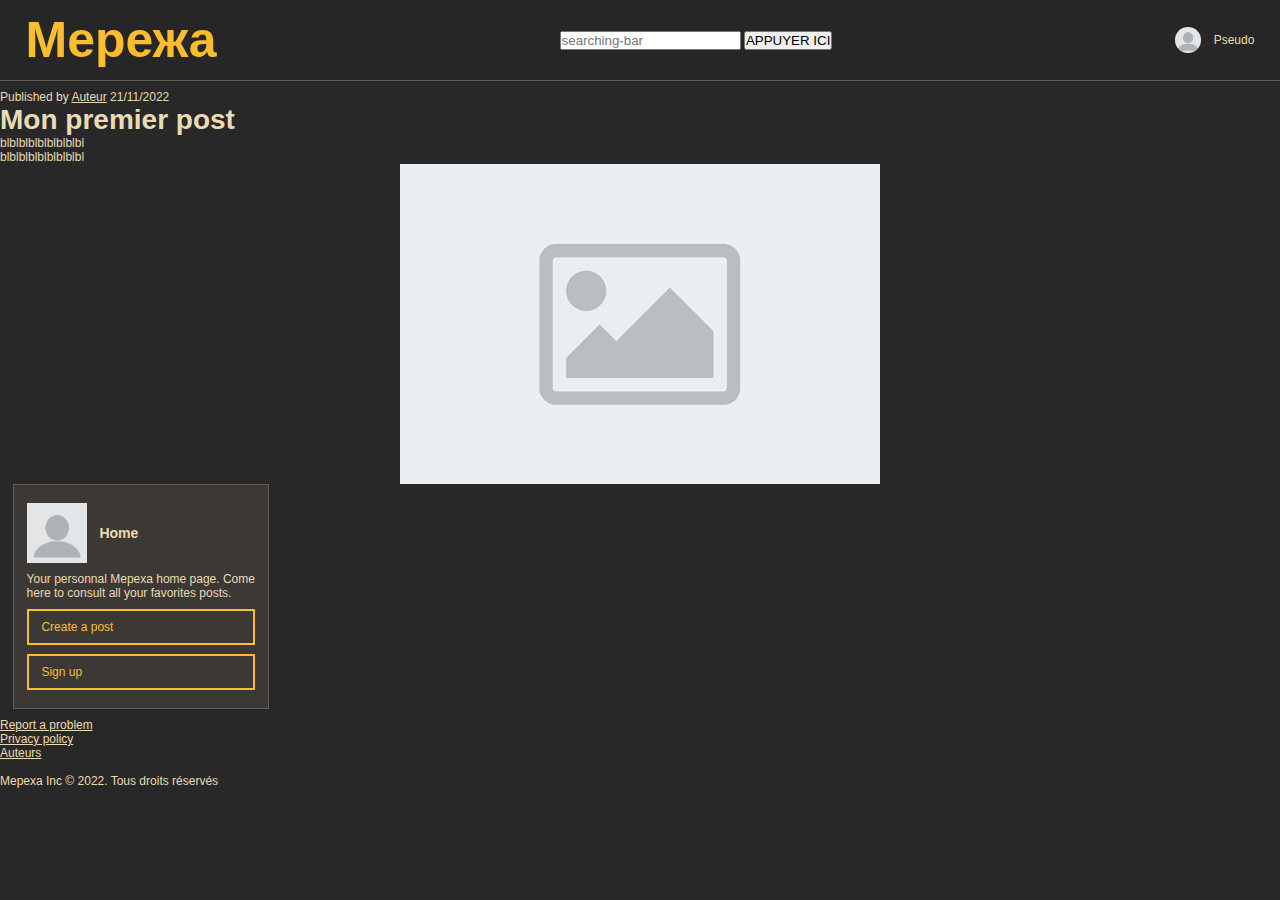
<file: Application/test/index.html>
<!doctype html>
<html lang="en">
<head>
    <meta charset="UTF-8">
    <meta name="viewport"
          content="width=device-width, user-scalable=no, initial-scale=1.0, maximum-scale=1.0, minimum-scale=1.0">
    <meta http-equiv="X-UA-Compatible" content="ie=edge">
    <link rel="stylesheet" href="../style/main.css">
    <title>Document</title>
</head>

<body>

    <div id="header">
        <h1>Мережа</h1>
        <div id="search">
            <input type="text" placeholder="searching-bar">
            <button>APPUYER ICI</button>
        </div>
        <div id="connexion-zone">
            <img id="profile_picture" src="../style/image/default.png" alt="connexion">
            <p>Pseudo</p>
        </div>
    </div>

<div id="post">
    <div class="feed">
        <div class="post">
            <ul>
                <li class="post_upper" onclick="href=''">
                    <p>Published by <a href="/">Auteur</a> 21/11/2022 </p>
                </li>
                <li class="post_title" onclick="href=''">
                    <h2>Mon premier post</h2>
                </li>
                <li class="post_content" onclick="href=''">
                    <p>blblblblblblblblbl</p>
                    <p>blblblblblblblblbl</p>
                </li>

                <li class="post_content" style="display: flex; justify-content: center;" onclick="location.href=''">
                    <img class="post_image" src="../style/image/default_image_post.png" alt="post content">
                </li>
            </ul>
        </div>
    </div>

    <div id="side_bar">
        <div id="main_menu" class="menu">
            <div class="box">
                <ul>
                    <li>
                        <img src="../style/image/default.png" alt="mepexa logo">
                        <h3>Home</h3>
                    </li>
                    <li>
                        <p>Your personnal Mepexa home page. Come here to consult all your favorites posts.</p>
                    </li>
                    <li>
                        <div id="create_post_bt" class="button highlight_bt" onclick="location.href='/new/post'">
                            <p>Create a post</p>
                        </div>
                    </li>
                    <li>
                        <div id="signup" class="button highlight_bt" onclick="location.href='/signup'">
                            <p>Sign up</p>
                        </div>
                    </li>
                </ul>
            </div>
        </div>

        <div id="second-menu">
            <ul>
                <li><a href="">Report a problem</a></li>
                <li><a href="">Privacy policy</a></li>
                <li><a href="">Auteurs</a></li>
                <br>
                <li><p id="Mepexa">Mepexa Inc © 2022. Tous droits réservés</p></li>
            </ul>
        </div>
    </div>


</div>
</body>
</html>
</file>
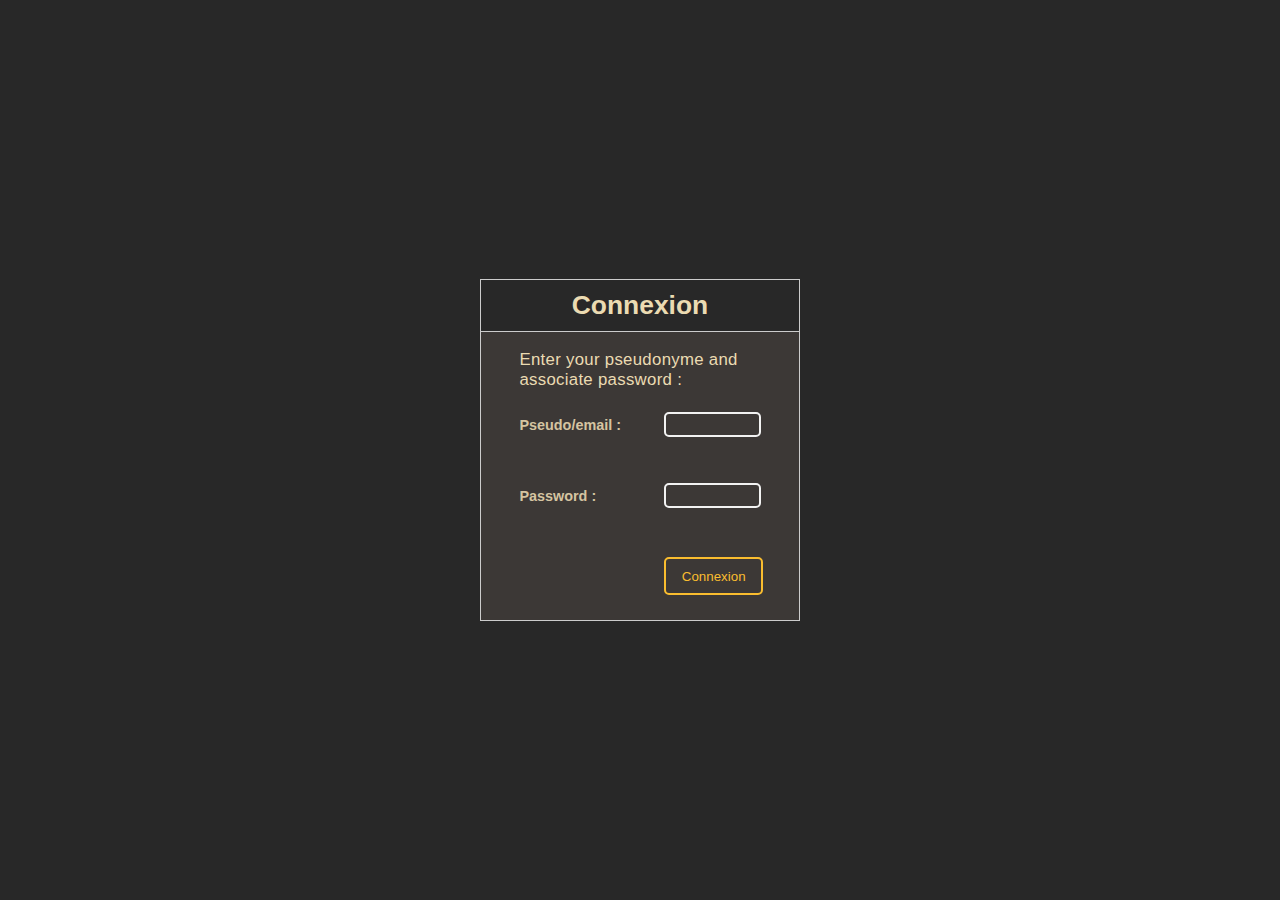
<file: Application/test/connexion.html>
<!DOCTYPE html>
<html lang="en">
<head>
    <meta charset="UTF-8">
    <title>Connexion</title>
    <link rel="stylesheet" href="../style/main.css">
    <link rel="stylesheet" href="../style/connexion.css">
</head>
<body>

    <div class="popup">
        <div class="popup-content">
            <div class="popup-header">
                <h2>Connexion</h2>
            </div>
            <div class="popup-body">
                <p>Enter your pseudonyme and associate password :</p>
                <form id="form" action="connexion.php" method="post">
                    <div class="form_username">
                        <label for="username">Pseudo/email :</label>
                        <input type="text" name="username" id="username" >
                    </div>
                    <div class="form_password">
                        <label for="password">Password : </label>
                        <input type="password" name="password" id="password" >
                    </div>
                    <input id="submit" type="submit" value="Connexion">
                </form>
            </div>
        </div>
    </div>

    
</body>
</html>
</file>
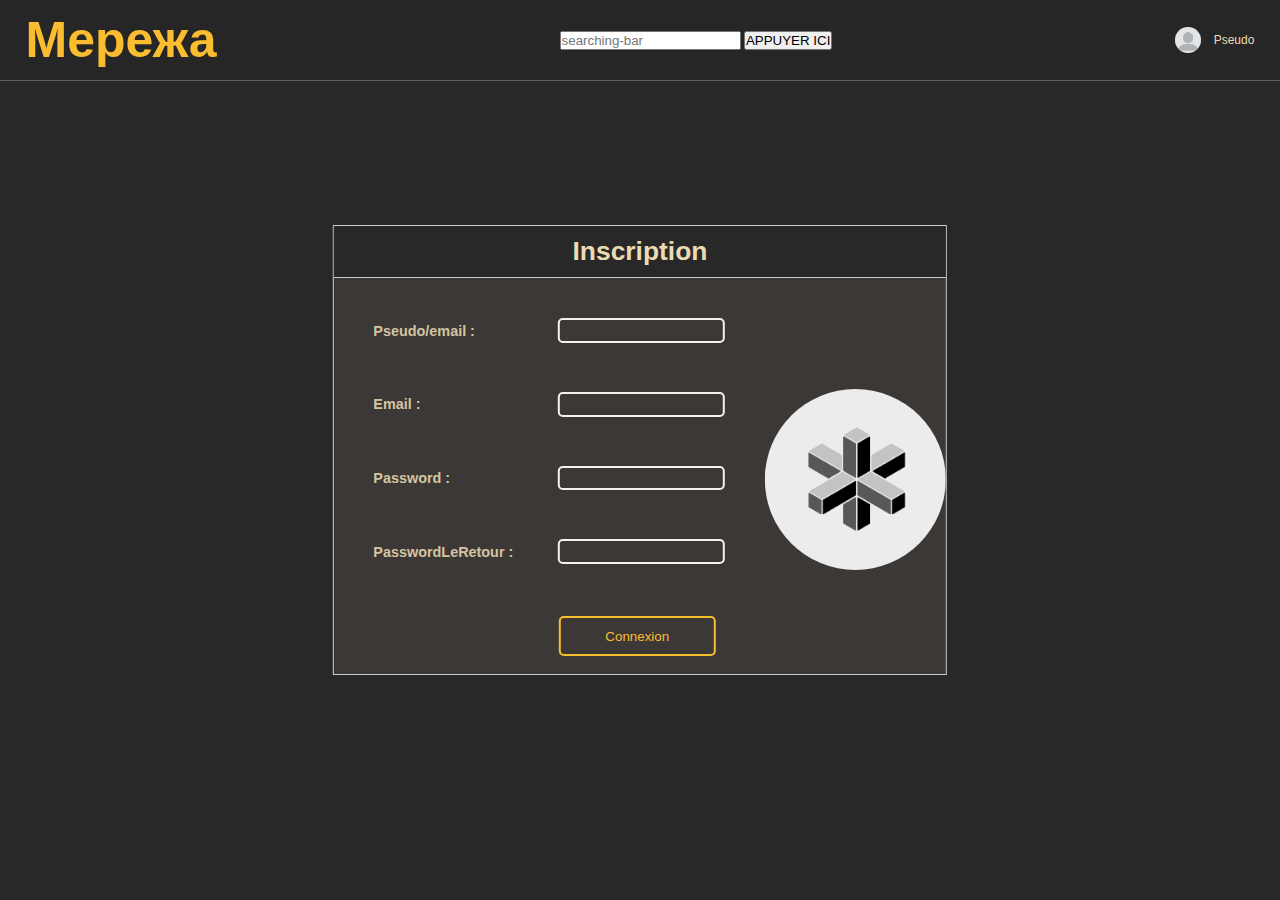
<file: Application/test/inscription.html>
<!DOCTYPE html>
<html lang="en">
<head>
  <meta charset="UTF-8">
  <title>Inscription</title>
  <link rel="stylesheet" href="../style/main.css">
  <link rel="stylesheet" href="../style/inscription.css">
</head>
<body>
<div id="header">
  <h1>Мережа</h1>
  <div id="search">
    <div id="search_results">
      <div class="post search_result" onclick="location.href=''">
        <input type="text" placeholder="searching-bar">
        <button>APPUYER ICI</button>
      </div>
    </div>
  </div>
  <div id="connexion-zone">
    <img id="profile_picture" src="../style/image/default.png" alt="connexion">
    <p>Pseudo</p>
  </div>
</div>

  <div class="popup">
      <div class="popup-header">
        <h2>Inscription</h2>
      </div>
    <div class="popup-content">
      <div class="popup-body">
        <form id="form" action="connexion.php" method="post">
          <div class="form_username">
            <label for="username">Pseudo/email :</label>
            <input type="text" name="username" id="username" >
          </div>
          <div class="form_email">
            <label for="password">Email : </label>
            <input type="text" name="email" id="email" >
          </div>
          <div class="form_password">
            <label for="password">Password : </label>
            <input type="password" name="password" id="password" >
          </div>
          <div class="form_passwordleretour">
            <label for="password">PasswordLeRetour : </label>
            <input type="password" name="passwordback" id="passwordback" >
          </div>
          <input id="submit" type="submit" value="Connexion">
        </form>
      </div>
      <div id="divsub">
      <img id="imgsub" src="../style/image/v2.PNG">
      </div>
    </div>
</div>
</body>
</html>
</file>
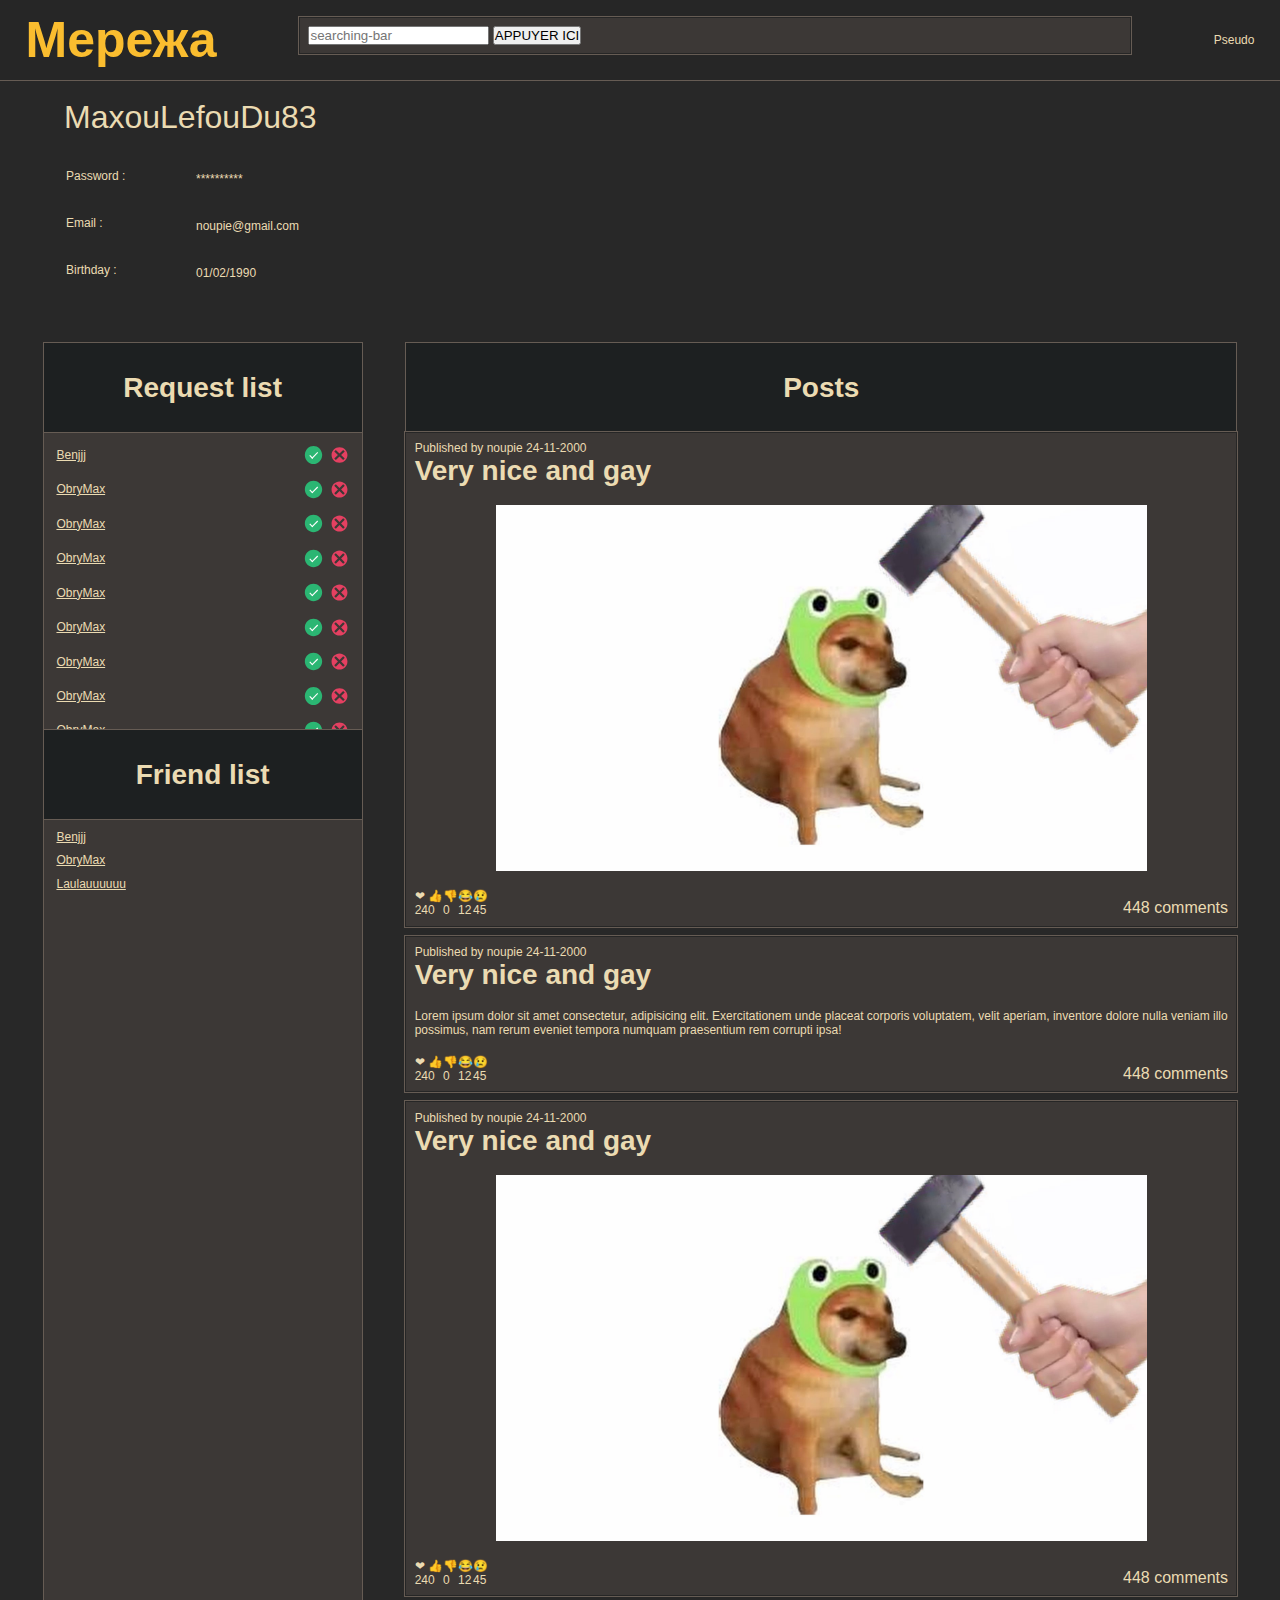
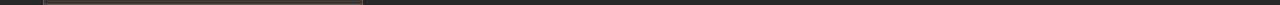
<file: Application/test/profil_page.html>
<!DOCTYPE html>
<html lang="en">
<head>
    <meta charset="UTF-8">
    <title>Title</title>
    <link rel="stylesheet" href="../style/main.css">
    <link rel="stylesheet" href="../style/post.css">
    <link rel="stylesheet" href="../style/profil_page.css">
</head>
<body>

<div id="header">
    <h1>Мережа</h1>
    <div id="search">
        <div id="search_results">
            <div class="post search_result" onclick="location.href=''">
                <input type="text" placeholder="searching-bar">
                <button>APPUYER ICI</button>
            </div>


        </div>

    </div>
    <div id="connexion-zone">
        <p>Pseudo</p>
    </div>
</div>


<div id="body">
    <div id="info_account">
        <p id="pseudo">MaxouLefouDu83</p>
        <table>
            <tr>
                <td>Password :</td>
                <td>
                    **********
                </td>
            </tr>
            <tr>
                <td>Email :</td>
                <td>noupie@gmail.com</td>
            </tr>
            <tr>
                <td>Birthday :</td>
                <td>01/02/1990</td>
            </tr>
        </table>
    </div>

    <div>
        <div id="friends_menu">
            <h2 class="title">
                Request list
            </h2>

            <ul id="request_list">
                <li>
                    <a href="">Benjjj</a>
                    <div>
                        <img src="../image/accept.svg" alt="accept" onclick="">
                        <img src="../image/refuse.svg" alt="refuse" onclick="">
                    </div>
                </li>
                <li>
                    <a href="">ObryMax</a>
                    <div>
                        <img src="../image/accept.svg" alt="accept" onclick="">
                        <img src="../image/refuse.svg" alt="refuse" onclick="">
                    </div>
                </li>
                <li>
                    <a href="">ObryMax</a>
                    <div>
                        <img src="../image/accept.svg" alt="accept" onclick="">
                        <img src="../image/refuse.svg" alt="refuse" onclick="">
                    </div>
                </li>
                <li>
                    <a href="">ObryMax</a>
                    <div>
                        <img src="../image/accept.svg" alt="accept" onclick="">
                        <img src="../image/refuse.svg" alt="refuse" onclick="">
                    </div>
                </li>
                <li>
                    <a href="">ObryMax</a>
                    <div>
                        <img src="../image/accept.svg" alt="accept" onclick="">
                        <img src="../image/refuse.svg" alt="refuse" onclick="">
                    </div>
                </li>
                <li>
                    <a href="">ObryMax</a>
                    <div>
                        <img src="../image/accept.svg" alt="accept" onclick="">
                        <img src="../image/refuse.svg" alt="refuse" onclick="">
                    </div>
                </li>
                <li>
                    <a href="">ObryMax</a>
                    <div>
                        <img src="../image/accept.svg" alt="accept" onclick="">
                        <img src="../image/refuse.svg" alt="refuse" onclick="">
                    </div>
                </li>
                <li>
                    <a href="">ObryMax</a>
                    <div>
                        <img src="../image/accept.svg" alt="accept" onclick="">
                        <img src="../image/refuse.svg" alt="refuse" onclick="">
                    </div>
                </li>
                <li>
                    <a href="">ObryMax</a>
                    <div>
                        <img src="../image/accept.svg" alt="accept" onclick="">
                        <img src="../image/refuse.svg" alt="refuse" onclick="">
                    </div>
                </li>
                <li>
                    <a href="">ObryMax</a>
                    <div>
                        <img src="../image/accept.svg" alt="accept" onclick="">
                        <img src="../image/refuse.svg" alt="refuse" onclick="">
                    </div>
                </li>
                <li>
                    <a href="">Laulauuuuuu</a>
                    <div>

                        <p>pending ...</p>
                    </div>
                </li>
                <li>
                    <a href="">Laulauuuuuu</a>
                    <div>

                        <p>pending ...</p>
                    </div>
                </li>
                <li>
                    <a href="">Laulauuuuuu</a>
                    <div>

                        <p>pending ...</p>
                    </div>
                </li>
                <li>
                    <a href="">Laulauuuuuu</a>
                    <div>

                        <p>pending ...</p>
                    </div>
                </li>
                <li>
                    <a href="">Laulauuuuuu</a>
                    <div>

                        <p>pending ...</p>
                    </div>
                </li>
                <li>
                    <a href="">Laulauuuuuu</a>
                    <div>

                        <p>pending ...</p>
                    </div>
                </li>
                <li>
                    <a href="">Laulauuuuuu</a>
                    <div>

                        <p>pending ...</p>
                    </div>
                </li>
            </ul>

            <h2 class="title">
                Friend list
            </h2>

            <ul id="friend_list">
                <li>
                    <a href="">Benjjj</a>
                </li>
                <li>
                    <a href="">ObryMax</a>
                </li>
                <li>
                    <a href="">Laulauuuuuu</a>
                </li>
            </ul>
        </div>

        <div class="feed">
            <h2 class="title">
                Posts
            </h2>

            <div class="post">
                <ul>
                    <li class="post_upper" onclick="href=''">
                        <p>Published by <a href="/"> noupie </a> 24-11-2000 </p>
                    </li>
                    <li class="post_title" onclick="href=''">
                        <h2>Very nice and gay</h2>
                    </li>
                    
                    <li class="post_content" style="display: flex; justify-content: center;" onclick="location.href=''">
                        <img class="post_image" src="../image/post-media/e729e050e5dd2cb4664533925c19ca83-2674277075.jpg" alt="post content">
                    </li>
                    <li class="post_footer">
                        <ul class="post_reactions">
                            <li>
                                <p onclick="">&#10084</p>
                                <p>24</p>
                            </li>
                            <li>
                                <p onclick="">&#128077</p>
                                <p>0</p>
                            </li>
                            <li>
                                <p onclick="">&#128078</p>
                                <p>0</p>
                            </li>
                            <li>
                                <p onclick="">&#128514</p>
                                <p>12</p>
                            </li>
                            <li>
                                <p onclick="">&#128546</p>
                                <p>45</p>
                            </li>
                        </ul>
                        <a href="">
                            448 comments
                        </a>
                    </li>
                </ul>
            </div>

            <div class="post">
                <ul>
                    <li class="post_upper" onclick="href=''">
                        <p>Published by <a href="/"> noupie </a> 24-11-2000 </p>
                    </li>
                    <li class="post_title" onclick="href=''">
                        <h2>Very nice and gay</h2>
                    </li>
                    
                    <li class="post_content" onclick="href=''">
                        <p>Lorem ipsum dolor sit amet consectetur, adipisicing elit. Exercitationem unde placeat corporis voluptatem, velit aperiam, inventore dolore nulla veniam illo possimus, nam rerum eveniet tempora numquam praesentium rem corrupti ipsa!</p>
                    </li>
                    <li class="post_footer">
                        <ul class="post_reactions">
                            <li>
                                <p onclick="">&#10084</p>
                                <p>24</p>
                            </li>
                            <li>
                                <p onclick="">&#128077</p>
                                <p>0</p>
                            </li>
                            <li>
                                <p onclick="">&#128078</p>
                                <p>0</p>
                            </li>
                            <li>
                                <p onclick="">&#128514</p>
                                <p>12</p>
                            </li>
                            <li>
                                <p onclick="">&#128546</p>
                                <p>45</p>
                            </li>
                        </ul>
                        <a href="">
                            448 comments
                        </a>
                    </li>
                </ul>
            </div>

            <div class="post">
                <ul>
                    <li class="post_upper" onclick="href=''">
                        <p>Published by <a href="/"> noupie </a> 24-11-2000 </p>
                    </li>
                    <li class="post_title" onclick="href=''">
                        <h2>Very nice and gay</h2>
                    </li>
                    
                    <li class="post_content" style="display: flex; justify-content: center;" onclick="location.href=''">
                        <img class="post_image" src="../image/post-media/e729e050e5dd2cb4664533925c19ca83-2674277075.jpg" alt="post content">
                    </li>
                    <li class="post_footer">
                        <ul class="post_reactions">
                            <li>
                                <p onclick="">&#10084</p>
                                <p>24</p>
                            </li>
                            <li>
                                <p onclick="">&#128077</p>
                                <p>0</p>
                            </li>
                            <li>
                                <p onclick="">&#128078</p>
                                <p>0</p>
                            </li>
                            <li>
                                <p onclick="">&#128514</p>
                                <p>12</p>
                            </li>
                            <li>
                                <p onclick="">&#128546</p>
                                <p>45</p>
                            </li>
                        </ul>
                        <a href="">
                            448 comments
                        </a>
                    </li>
                </ul>
            </div>

        </div>
    </div>
</div>


</div>
</body>
</html>
</file>
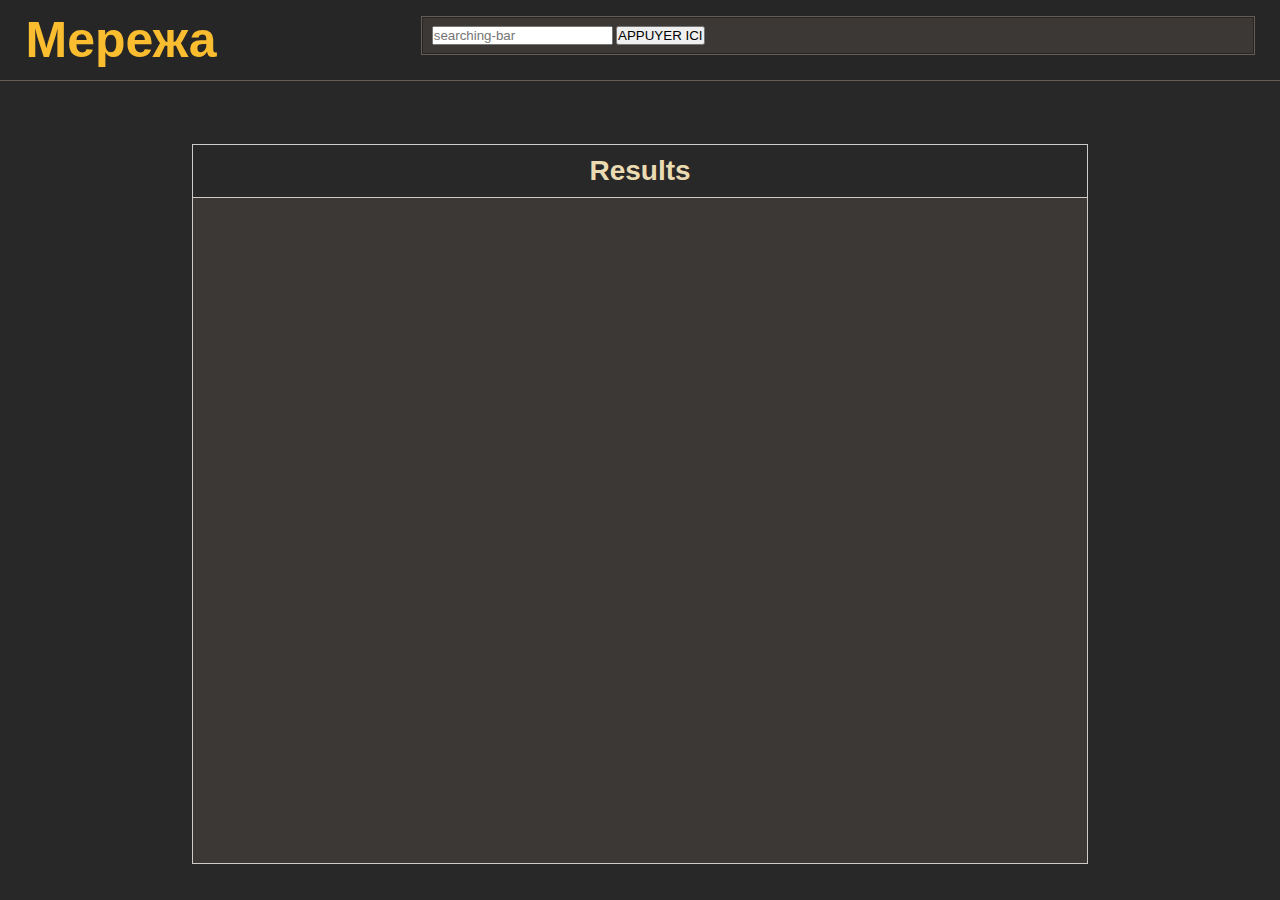
<file: Application/test/search.html>
<!DOCTYPE html>
<html lang="en">
<head>
  <meta charset="UTF-8">
  <title>Title</title>
  <link rel="stylesheet" href="../style/main.css">
  <link rel="stylesheet" href="../style/post.css">
  <link rel="stylesheet" href="../style/profil_page.css">
  <link rel="stylesheet" href="../style/searching_page.css">
</head>

<body>
  <div id="header">
    <h1>Мережа</h1>
    <div id="search">
      <div id="search_results">
        <div class="post search_result" onclick="location.href=''">
          <input type="text" placeholder="searching-bar">
          <button>APPUYER ICI</button>
        </div>
      </div>
    </div>
  </div>


  <div id="searching_zone">
    <div class="main_title_search">
      <h2>Results</h2>
    </div>

    <div class="search_result">

    </div>
  </div>

</body>
</html>
</file>
<file: Application/style/connexion.css>
.popup{
    position: absolute;
    top: 50%;
    left: 50%;
    transform: translate(-50%, -50%);
    width: 25%;
    height: 38%;
    background-color: #3c3836;
    z-index: 100;
    border: 1px solid #ccc;
}

.popup-content{
    display:flex;
    flex-direction: column;
    height:100%;


}

.popup-header {
    display: flex;
    text-align: center;
    justify-content: center;
    align-items: center;
    padding: 10px;
    border-bottom: 1px solid #ccc;
    background-color: #282828;

}

.popup-header h2 {
    display:flex;
    font-size: 2.2em;
    align-items: center;
    margin: 0;
}
.popup-body{
    display: flex;
    flex-direction: column;
    align-items: center;
    text-align: center;
    justify-content: space-evenly;
    height:100%;
    width:100%;
    padding-top:18px;
    padding-left: 25px;
    padding-right:25px;
}

.popup-body p{
    display:flex;
    font-size: 1.4em;
    text-align: start;
    align-items: start;
    letter-spacing: 0.3px;
    margin: 0;
    width:90%;
}

#password{
    border-radius:5px;
    width:40%;
    display: flex;
    justify-content: start;
    border: 2px solid #F2F2F2;
    background-color:#3c3836;
    height:130%;
    ;

}

#username{
    border-radius:5px;
    width:40%;
    display: flex;
    justify-content: start;
    border: 2px solid #F2F2F2;
    background-color:#3c3836;
    height:130%
}

#form{
    display:flex;
    flex-direction: column;
    align-items: center;
    justify-content: space-between;
    padding: 25px 0 25px 0;
    height:100%;
    width:100%;
}

.form_password{
    display:flex;
    flex-direction: row ;
    align-items: center;
    justify-content: space-between;
    width: 90%;
    color:#ebdbb2;
}

.form_username{
    display:flex;
    flex-direction: row ;
    align-items: center;
    justify-content: space-between;
    width: 90%;
    color:#ebdbb2;
}

label{
    font-size: 1.2em;
    color:#d5c4a1;
    font-weight: 800;
}

#submit{
    position: relative;
    left:27.5%;
    width: 37%;
    background-color: #3c3836;
    color: #FABD2F;
    border: 2px solid #FABD2F;
    border-radius: 5px;
    height:21%;
}
</file>
<file: Application/style/inscription.css>
.popup{
    position: absolute;
    top: 50%;
    left: 50%;
    transform: translate(-50%, -50%);
    width: 48vw;
    height: 50vh;
    background-color: #3c3836;
    z-index: 100;
    border: 1px solid #ccc;
}

.popup-content{
    display:flex;
    flex-direction: row;
    height:90%;
}

.popup-header {
    display: flex;
    text-align: center;
    justify-content: center;
    align-items: center;
    padding: 10px;
    border-bottom: 1px solid #ccc;
    background-color: #282828;

}

.popup-header h2 {
    display:flex;
    font-size: 2.2em;
    align-items: center;
    margin: 0;
}
.popup-body{
    display: flex;
    flex-direction: column;
    align-items: center;
    text-align: center;
    justify-content: space-evenly;
    height:100%;
    width:100%;
    padding-top:18px;
    padding-left: 20px;
    padding-right:20px;
}

#email{
    border-radius:5px;
    width:90%;
    display: flex;
    justify-content: start;
    border: 2px solid #F2F2F2;
    background-color:#3c3836;
    height:130%;
}

#password{
    border-radius:5px;
    width:90%;
    display: flex;
    justify-content: start;
    border: 2px solid #F2F2F2;
    background-color:#3c3836;
    height:130%;

}

#username{
    border-radius:5px;
    width:90%;
    display: flex;
    justify-content: start;
    border: 2px solid #F2F2F2;
    background-color:#3c3836;
    height:130%
}

#passwordback{
    border-radius:5px;
    width:90%;
    display: flex;
    justify-content: start;
    border: 2px solid #F2F2F2;
    background-color:#3c3836;
    height:130%;

}
#form{
    display:flex;
    flex-direction: column;
    align-items: center;
    justify-content: space-between;
    padding: 25px 0 25px 0;
    height:100%;
    width:100%;
}

.form_password{
    display:flex;
    flex-direction: row ;
    align-items: center;
    text-align: start;
    justify-content: space-between;
    width: 90%;
    color:#ebdbb2;
}

.form_username{
    display:flex;
    flex-direction: row ;
    align-items: center;
    text-align: start;
    justify-content: space-between;
    width: 90%;
    color:#ebdbb2;
}

.form_email{
    display:flex;
    flex-direction: row ;
    align-items: center;
    text-align: start;
    justify-content: space-evenly;
    width: 90%;
    color:#ebdbb2;
}

.form_passwordleretour{
    display:flex;
    flex-direction: row ;
    align-items: center;
    text-align: start;
    justify-content: space-between;
    width: 90%;
    color:#ebdbb2;
}




label{
    font-size: 1.2em;
    color:#d5c4a1;
    font-weight: 800;
    width: 100%;
}

#submit{
    position: relative;
    left:22.5%;
    width: 40%;
    background-color: #3c3836;
    color: #FABD2F;
    border: 2px solid #FABD2F;
    border-radius: 5px;
    height:12%;

}

#imgsub {
    height:45%;
    border-radius:999%;
}

#divsub{
    display:flex;
    align-items: center;
    justify-content: center;
    text-align: center;
    width: 40%;
}
</file>
<file: Application/style/post.css>
.post {
    height: fit-content;
    border: 1px solid #262626;
    width: 65vw;
    padding: 1%;
    margin-bottom: 1vh;
    transition: .2s ease;
    background-color: #3c3836;
    outline: 1px solid #665C54;
}



.post:hover:not(.infos, .post_page, .pinned_post) {
    outline: 2px solid #665C54;
    cursor: pointer;
}

.post ul {
    list-style-type: none;
}

.post_icon {
    height: 32px;
}

.post a {
    text-decoration: none;
}

.post a:hover {
    text-decoration: underline;
}

/*---------------------------*/

/*----------TOP----------*/

.post_upper {
    display: flex;
    align-items: center;
}

.post_upper > * {
    margin-right: 0.75%;
}

.post_upper img {
    border-radius: 50%;
    margin-right: 1%;
    height: 32px;
}

.post_upper > a {
    display: contents;
}

.post_upper a:hover {
    text-decoration: underline;
}

.post_upper > a p:hover {
    text-decoration: underline;
}

/* <<<<<<< HEAD
>>>>>>>  */

/*-----------------------*/

/*----------MID----------*/

.post_content {
    margin: 2vh 0;
}

.post_content > img {
    width : 80%;
}

/*-----------------------*/

/*----------BOT----------*/

.post_footer {
    display: flex;
    align-items: flex-end;
    justify-content: space-between;
    margin-top: 1vh;
}

.post_footer > .post_reactions {
    display: flex;
}

.post_footer > .post_reactions > form {
    display: flex;
    flex-direction: column;
    align-items: center;
    justify-content: center;
    margin-right: 0.5vw;
}

.post_footer > .post_reactions > form > *, .post_footer > a{
    font-size: 16px;
    margin-top: 0.5vh;
    transition: 0.5 ease;
}

.post_footer > .post_reactions > form >*:first-child:hover{
    outline: 1px solid #665c54
}

.reaction_image {
    cursor: pointer;
}
</file>
<file: Application/style/profil_page.css>
#side_bar {
    display: none;  /* best fckng code line */
}

#body {
    display: block;
}

#body > div{
    display: flex;
    justify-content: space-evenly;   
}

#info_account {
    display: flex;
    flex-direction: column;
    justify-content: space-between;
    align-items: flex-start;
    width: 100%;
    padding: 0 5vw;
    margin-bottom: 5vh;
}

#info_account #pseudo {
    font-size: 32px;
    margin-bottom: 2vh;
}

#info_account td:first-child {
    padding-right: 2vw;
    padding-bottom: 0.5vh;
}

#friends_menu {
    border: 1px solid #665c54;
    width: 25vw;
    
    background-color: #3c3836;
} 

#friends_menu > *:not(:last-child) {
    border-bottom: 1px solid #665c54;
} 

.title {
    width: 100%;
    height: 10vh;
    display: flex;
    justify-content: center;
    align-items: center;
    background-color: #1d2021;
}

.feed .title {
    border-right: 1px solid #665c54;
    border-left: 1px solid #665c54;
    border-top: 1px solid #665c54;
}

#friends_menu > ul {
    width: 100%;
    height: 33vh;
    display: flex;
    flex-direction: column;
    justify-content: flex-start;
    align-items: flex-start;
    overflow-y: scroll;
    padding: 0 1vw;
}

#friends_menu > ul > li {
    width: 100%;
    display: flex;
    justify-content: space-between;
    align-items: center;
    margin-top: 0.75vw;
}

#friends_menu > #request_list > li > div {
    display: flex;
    justify-content: space-between;
    align-items: center;
}

#friends_menu > #request_list > li img {
    width: 1.5vw;
    margin-left: 0.5vw;
}

#friends_menu > #request_list > li img:hover {
    cursor: pointer;
}

.button-css {
    border: 2px solid #FABD2F;
    color: #FABD2F;
    background-color: Transparent;
    cursor: pointer;
}

input[value="abort"], [value="delete"], [value="accept"], [value="refuse"] {
    border: 2px solid #ebdbb2;
    color: #ebdbb2;
    background-color: Transparent;
    cursor: pointer;
    width: 7vw;
}


input[value="accept"], [value="Add friend"] {
    border: 2px solid #FABD2F;
    color: #FABD2F;
    background-color: Transparent;
    cursor: pointer;
    width: 7vw;
}

.reactions_list {
    table-layout:fixed;
    width: 50vw;
    height: 10vh;
}

th, td {
    width: 10vw;
    height: 5vh;
    overflow-y: scroll
}

.reactions_list tr {
    display: flex;
    justify-content: center;
    align-items: center;
}

.reactions_list th {
    border: 1px solid #ebdbb2;
    display: flex;
    justify-content: space-evenly;
    align-items: center;
    
    height: 5vh;
}

.reactions_list td {
    border: 1px solid #ebdbb2;
}

.reactions_list td > * {
    display: flex;
    flex-direction: column;
    width: 100%;
}

.tab_reaction > th {
    overflow: hidden;
}
</file>
<file: Application/style/searching_page.css>
#searching_zone {
    width: 70vw;
    height: 80vh;
    margin: auto;
    margin-top: 7vh;
    background-color: #3c3836;
    border: 1px solid #ccc;
}

.main_title_search {
    display: flex;
    text-align: center;
    justify-content: center;
    align-items: center;
    padding: 10px;
    border-bottom: 1px solid #ccc;
    background-color: #282828;
}
</file>
<file: Application/style/main.css>
/* ----------Normalize CSS---------- */

* {
    margin: 0;
    padding: 0;
    box-sizing: border-box;
    font-family: "Noto Sans", sans-serif;
}

h1 {
    font-size: 50px;
    color: #FABD2F;
}

h2 {
    font-size: 28px;
}


ul {
    list-style-type: none;
}

p, a {
    color: #ebdbb2;
}

/* --------------------------------- */


/* ---------HEADER---------- */

#header {
    display: flex;
    justify-content: space-between;
    align-items: center;
    padding: 2vh 2vw;
    margin-bottom: 1vh;
    background-color: #262626;
    height: 9vh;
    border-bottom: 1px solid #665C54;
}

#connexion-zone {
    display: flex;
    align-items: center;
    cursor: pointer;
}

#profile_picture {
    object-fit: contain;
    width: 2vw;
    margin-right: 1vw;
    border-radius: 50%;
}

.logo_redir {
    cursor: pointer;
}


/* --------------------------------- */
    

/* ----------BODY---------- */


body {
    background-color: #282828;
    color: #ebdbb2;
    font-family: "noto sans", sans-serif;
    font-size: 12px;
    margin: 0;
    padding: 0;
}

/*----------GENERAL----------*/


#body {
    display: flex;
    flex-direction: row;
    justify-content: center;
    align-items: flex-start;
    margin-top: 2vh;
}

.menu {
    margin-left: 1vw;
    margin-bottom: 1vh;
    padding: 1vh 1vw;
    width: 20vw;
    background-color: #3c3836;
}


/*-----------------------*/

/*----------SIDE BAR----------*/

#side_bar {
    justify-content: center;
    align-items: flex-start;
}

#main_menu img {
    height: 60px;
}

#main_menu ul li {
    width: 100%;
    display: flex;
    align-items: center;
    margin: 1vh 0;
}

#main_menu h3 {
    margin-left: 1vw;
}

.menu .button {
    padding: 1vh 1vw;
    width: 100%;
    border: 2px solid #665c54;
    background-color: #3c3836;
    display: flex;
    justify-content: flex-start;
    text-align: left;
}

.menu .highlight_bt {
    border: 2px solid #FABD2F;
    color: #FABD2F;
}

.highlight_bt > p {
    color: #FABD2F;
}


.menu .button:hover {
    cursor: pointer;
    opacity: 0.7;
}

.menu {
    border: 1px solid #665c54;
}


.menu.sign img {
    height: 60px;
}

.menu.sign div {
    width: 100%;
    display: flex;
    align-items: center;
    margin: 1vh 0;
}

.menu.sign input:not(.button) {
    border: 2px solid #665c54;
    background-color: #3c3836;
    color: #ebdbb2;
    padding: 0.1vh 0.1vw;
}

.menu.sign h3 {
    margin-left: 1vw;
    color: #FABD2F;
}

.menu.sign form, .menu.sign table, .menu.sign tbody, .menu.sign tr, .menu.sign td {
    width: 100%;
}

.menu.sign input:not(.button), .menu.sign label {
    margin: 0.5vh 0;
}

.menu.sign input:focus {
    outline: 1px solid #FABD2F;
}

#signup_menu, #signin_menu {
    display: none;
}

#signup {
    width: 100%;
}



/*-----------------------*/

/*----------SEARCH BAR----------*/

#search_form {
    display: flex;
    justify-content: center;
    align-items: flex-end;
    width: 100%;
    height: 100%;
    padding-top: 2vh;
}

#search_form > * {
    height: 100%;
    background-color: #3c3836;
    border: 1px solid #665C54;
    color: #ebdbb2;
}

#search_form > #search_bar {
    width: 70%;
    padding-left: 1vw;
}

#search_form > #search_submit {
    width: 10%;
    transition: 0.25s ease;
    cursor: pointer;
}

#search_form > #search_submit:hover {
    color: #FABD2F;
    border: 1px solid #FABD2F;
}

#search_form > #search_bar:focus {
    outline: none;
    border: 1px solid #FABD2F;
}
</file>
